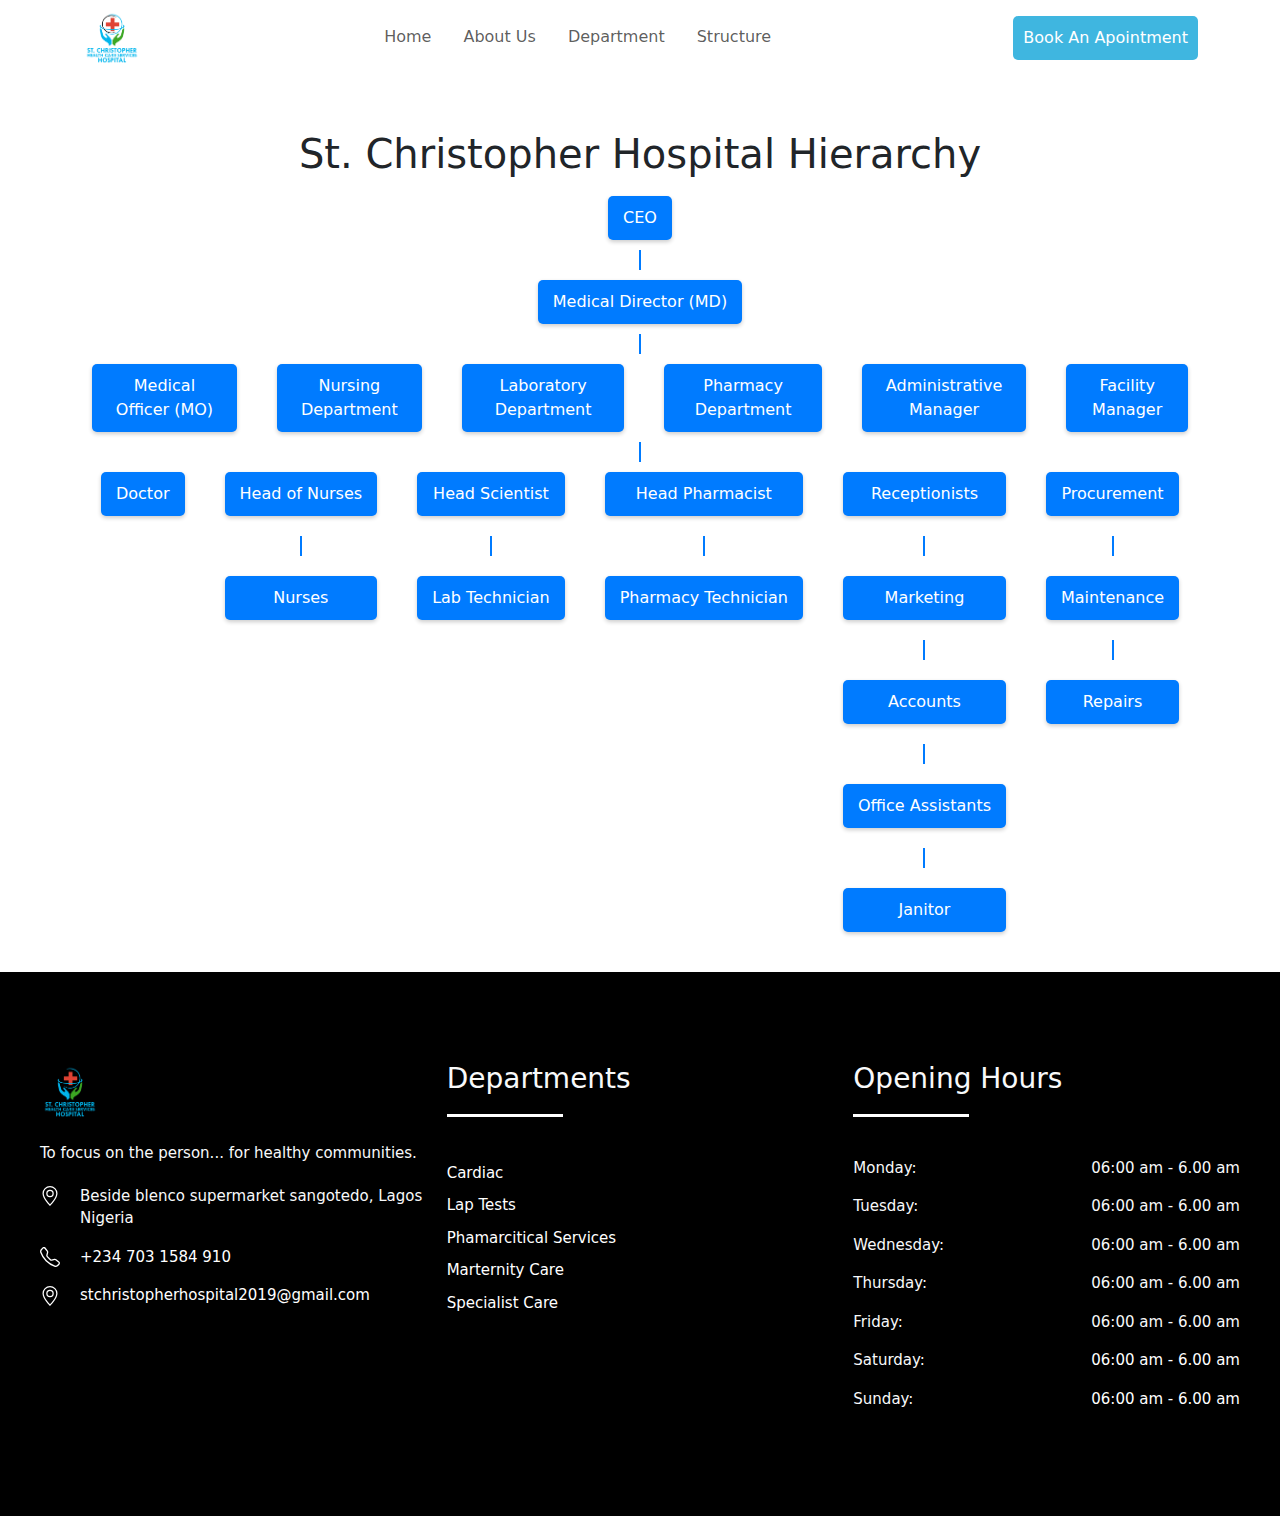
<file: structure.html>
<!DOCTYPE html>
<html lang="en">
<head>
    <meta charset="UTF-8">
    <meta name="viewport" content="width=device-width, initial-scale=1.0">
    <title>St. Christopher Hospital Hierarchy</title>
    <link href="https://cdn.jsdelivr.net/npm/bootstrap@5.3.3/dist/css/bootstrap.min.css" rel="stylesheet" integrity="sha384-QWTKZyjpPEjISv5WaRU9OFeRpok6YctnYmDr5pNlyT2bRjXh0JMhjY6hW+ALEwIH" crossorigin="anonymous">
    <link href="https://unpkg.com/aos@2.3.1/dist/aos.css" rel="stylesheet">
    <link rel="stylesheet" href="structure.css">
</head>
<body>
    <nav class="navbar navbar-expand-lg py-2 bg">
        <div class="container">
            <img src="./images/ST. CHRISTOPHER HOSPITAL.png" alt="" class="logo">


            <div class="collapse navbar-collapse" id="navmenu">
                <ul class="navbar-nav m-auto nav-underline">
                    <li class="nav-item">
                        <a href="index.html" class="nav-link topper">Home</a>
                    </li>
                    <li class="nav-item">
                        <a href="about-us.html" class="nav-link topper">About Us</a>
                    </li>
                    <li class="nav-item">
                      <a href="department.html" class="nav-link topper">Department</a>
                  </li>
                  <li class="nav-item">
                    <a href="structure.html" class="nav-link topper">Structure</a>
                </li>
                    <li class="nav-item d-content d-md-none">
                        <a href="appointment.html" class="nav-link topper">Appiontment</a>
                    </li>
                </ul>
            </div>
         <div class="d-flex align-items-center">
            <div class="justify-content-end align-items-center d-flex d-xsm-none">
              
                <a href="appointment.html" class="nav-sub d-none d-sm-block">Book An Apointment</a>
                
                        <svg xmlns="http://www.w3.org/2000/svg" height="30px" class="svg p-10 d-none" viewBox="0 -960 960 960" width="30px" fill="#396cf0"><path d="M784-120 532-372q-30 24-69 38t-83 14q-109 0-184.5-75.5T120-580q0-109 75.5-184.5T380-840q109 0 184.5 75.5T640-580q0 44-14 83t-38 69l252 252-56 56ZM380-400q75 0 127.5-52.5T560-580q0-75-52.5-127.5T380-760q-75 0-127.5 52.5T200-580q0 75 52.5 127.5T380-400Z"/></svg>
                    
                
            </div>
            <button class="navbar-toggler" type="button"
            data-bs-toggle="collapse" data-bs-target="#navmenu">
        <span class="navbar-toggler-icon"></span></button>
    </div>

           
        </div>

    </nav>

<div class="container chart-container">
  <h1 class="text-center mt-4">St. Christopher Hospital Hierarchy</h1>
  
  <!-- Top Level -->
  <div class="node">CEO</div>
  <div class="line"></div>

  <!-- Level 1 -->
  <div class="node">Medical Director (MD)</div>
  <div class="line"></div>

  <!-- Level 2 -->
  <div class="branch">
    <div class="node">Medical Officer (MO)</div>
    <div class="node">Nursing Department</div>
    <div class="node">Laboratory Department</div>
    <div class="node">Pharmacy Department</div>
    <div class="node">Administrative Manager</div>
    <div class="node">Facility Manager</div>
  </div>
  <div class="line"></div>

  <!-- Level 3 (Heads of Departments) -->
  <div class="branch">
    <div class="vertical-branch">
      <div class="node">Doctor</div>
    </div>

    <div class="vertical-branch">
      <div class="node">Head of Nurses</div>
      <div class="line"></div>
      <div class="node">Nurses</div>
    </div>

    <div class="vertical-branch">
      <div class="node">Head Scientist</div>
      <div class="line"></div>
      <div class="node">Lab Technician</div>
    </div>

    <div class="vertical-branch">
      <div class="node">Head Pharmacist</div>
      <div class="line"></div>
      <div class="node">Pharmacy Technician</div>
    </div>

    <div class="vertical-branch">
      <div class="node">Receptionists</div>
      <div class="line"></div>
      <div class="node">Marketing</div>
      <div class="line"></div>
      <div class="node">Accounts</div>
      <div class="line"></div>
      <div class="node">Office Assistants</div>
      <div class="line"></div>
      <div class="node">Janitor</div>
    </div>

    <div class="vertical-branch">
      <div class="node">Procurement</div>
      <div class="line"></div>
      <div class="node">Maintenance</div>
      <div class="line"></div>
      <div class="node">Repairs</div>
    </div>
  </div>
</div>




    <footer id="footer">
        <div class="footer-content text-light">
         <div class="footer-element">
           <img src="./images/ST. CHRISTOPHER HOSPITAL.png" alt="" class="logo">
             <div class="text-light my">To focus on the person... for healthy communities.</div>
             <div class="footer-profile-link  ">
                 <ul class="footer-info-link d-flex  list-footer">
                     <li class="align-center list-footer ">
                      <svg xmlns="http://www.w3.org/2000/svg" width="20" height="20" fill="white" class="bi bi-geo-alt mr" viewBox="0 0 16 16">
                      <path d="M12.166 8.94c-.524 1.062-1.234 2.12-1.96 3.07A32 32 0 0 1 8 14.58a32 32 0 0 1-2.206-2.57c-.726-.95-1.436-2.008-1.96-3.07C3.304 7.867 3 6.862 3 6a5 5 0 0 1 10 0c0 .862-.305 1.867-.834 2.94M8 16s6-5.686 6-10A6 6 0 0 0 2 6c0 4.314 6 10 6 10"/>
                      <path d="M8 8a2 2 0 1 1 0-4 2 2 0 0 1 0 4m0 1a3 3 0 1 0 0-6 3 3 0 0 0 0 6"/>
                    </svg></li>
                 <li> <div class="text-light list-footer">Beside blenco supermarket sangotedo, Lagos Nigeria</div></li>
                  </ul><ul class="footer-info-link d-flex  list-footer">
                     <li class="align-center list-footer ">
                         <svg xmlns="http://www.w3.org/2000/svg" width="20" height="20" fill="white" class="bi bi-telephone mr" viewBox="0 0 16 16">
                             <path d="M3.654 1.328a.678.678 0 0 0-1.015-.063L1.605 2.3c-.483.484-.661 1.169-.45 1.77a17.6 17.6 0 0 0 4.168 6.608 17.6 17.6 0 0 0 6.608 4.168c.601.211 1.286.033 1.77-.45l1.034-1.034a.678.678 0 0 0-.063-1.015l-2.307-1.794a.68.68 0 0 0-.58-.122l-2.19.547a1.75 1.75 0 0 1-1.657-.459L5.482 8.062a1.75 1.75 0 0 1-.46-1.657l.548-2.19a.68.68 0 0 0-.122-.58zM1.884.511a1.745 1.745 0 0 1 2.612.163L6.29 2.98c.329.423.445.974.315 1.494l-.547 2.19a.68.68 0 0 0 .178.643l2.457 2.457a.68.68 0 0 0 .644.178l2.189-.547a1.75 1.75 0 0 1 1.494.315l2.306 1.794c.829.645.905 1.87.163 2.611l-1.034 1.034c-.74.74-1.846 1.065-2.877.702a18.6 18.6 0 0 1-7.01-4.42 18.6 18.6 0 0 1-4.42-7.009c-.362-1.03-.037-2.137.703-2.877z"/>
                           </svg></li>
                 <li> <div class=" list-footer closed"> +234 703 1584 910</div></li>
                  </ul><ul class="footer-info-link d-flex  list-footer">
                     <li class="align-center list-footer ">
                      <svg xmlns="http://www.w3.org/2000/svg" width="20" height="20" fill="white" class="bi bi-geo-alt mr" viewBox="0 0 16 16">
                      <path d="M12.166 8.94c-.524 1.062-1.234 2.12-1.96 3.07A32 32 0 0 1 8 14.58a32 32 0 0 1-2.206-2.57c-.726-.95-1.436-2.008-1.96-3.07C3.304 7.867 3 6.862 3 6a5 5 0 0 1 10 0c0 .862-.305 1.867-.834 2.94M8 16s6-5.686 6-10A6 6 0 0 0 2 6c0 4.314 6 10 6 10"/>
                      <path d="M8 8a2 2 0 1 1 0-4 2 2 0 0 1 0 4m0 1a3 3 0 1 0 0-6 3 3 0 0 0 0 6"/>
                    </svg></li>
                 <li> <div class=" list-footer closed">stchristopherhospital2019@gmail.com</div></li>
                  </ul>
             </div>
         </div>
         <div class="footer-element d-none">
           <h3 class="footer-h text-light">Quick Links</h3>
           <div class="line-footer"></div>
           <ul class="list-footer">
               <a href="#section2 " class="text-none footer-list-hover"><li class="footer-list-hover">Who Are We</li></a>
               
           </ul>
       </div>
       <div class="footer-element align-center">
         <h3 class="footer-h text-light ">Departments</h3>
         <div class="line-footer"></div>
         <ul class="list-footer">
             <a href="department.html#heart"  class="footer-list-hover"><li  class="footer-list-hover">Cardiac</li></a>
             <a href="department.html#lab"  class="footer-list-hover"><li class="footer-list-hover">Lap Tests</li></a>
             <a href="department.html#pills"  class="footer-list-hover"><li class="footer-list-hover">Phamarcitical Services</li></a>
             <a href="department.html#baby"  class="footer-list-hover"><li class="footer-list-hover">Marternity Care</li></a>
             <a href="department.html#care"  class="footer-list-hover"><li class="footer-list-hover">Specialist Care</li></a>
         </ul>
     </div>
       <div class="footer-element">
           <h3 class="footer-h text-light">Opening Hours</h3>
           <div class="line-footer"></div>
           <div class="footer-profile-link">
               <ul class="footer-info-link d-flex justify-content-between list-footer">
                   <li class="align-center list-footer text-light">Monday:</li>
               <li> <div class="text-light list-footer ">06:00 am - 6.00 am</div></li>
                </ul> <ul class="footer-info-link d-flex justify-content-between list-footer">
                   <li class="align-center list-footer text-light">Tuesday:</li>
               <li> <div class="text-light list-footer ">06:00 am - 6.00 am</div></li>
                </ul> <ul class="footer-info-link d-flex justify-content-between list-footer">
                   <li class="align-center list-footer text-light">Wednesday:</li>
               <li> <div class="text-light list-footer ">06:00 am - 6.00 am</div></li>
                </ul> <ul class="footer-info-link d-flex justify-content-between list-footer">
                   <li class="align-center list-footer text-light">Thursday:</li>
               <li> <div class="text-light list-footer ">06:00 am - 6.00 am</div></li>
                </ul> <ul class="footer-info-link d-flex justify-content-between list-footer">
                   <li class="align-center list-footer text-light">Friday:</li>
               <li> <div class="text-light list-footer ">06:00 am - 6.00 am</div></li>
                </ul> <ul class="footer-info-link d-flex justify-content-between list-footer">
                   <li class="align-center list-footer text-light">Saturday:</li>
               <li> <div class=" list-footer closed">06:00 am - 6.00 am</div></li>
                </ul> <ul class="footer-info-link d-flex justify-content-between list-footer">
                   <li class="align-center list-footer text-light">Sunday:</li>
               <li> <div class=" list-footer closed">06:00 am - 6.00 am</div></li>
                </ul>
           </div>
       </div>
         

          
         
         
        </div>
        

 </footer>
    <script src="https://cdn.jsdelivr.net/npm/bootstrap@5.3.3/dist/js/bootstrap.bundle.min.js" integrity="sha384-YvpcrYf0tY3lHB60NNkmXc5s9fDVZLESaAA55NDzOxhy9GkcIdslK1eN7N6jIeHz" crossorigin="anonymous"></script>
    <script src="https://unpkg.com/aos@2.3.1/dist/aos.js"></script>
</body>
</html>

<script>
    AOS.init();
  </script>
</file>
<file: structure.css>
.nav-sub{
    color: white;
    padding: 10px;
    background-color: #3fb6e0;
    border: none;
    text-decoration: none;
    border-radius: 5px;
}
.logo{
    width: 60px;
    height: auto;
}

.chart-container {
    margin: 30px auto;
    text-align: center;
    overflow: scroll;
  }
  .node {
    display: inline-block;
    padding: 10px 15px;
    margin: 10px;
    background-color: #007bff;
    color: white;
    border-radius: 5px;
    box-shadow: 0 2px 4px rgba(0, 0, 0, 0.2);
  }
  .node:hover {
    background-color: #0056b3;
  }
  .line {
    height: 20px;
    width: 2px;
    background-color: #007bff;
    margin: 0 auto;
  }
  .branch {
    display: flex;
    justify-content: center;
    
    gap: 20px;
  }
  .vertical-branch {
    display: flex;
    flex-direction: column;
    
    gap: 10px;
  }



#footer{
    background-color: black;
    color: white;
    
}
.footer-content{
    display: grid;
    grid-template-columns: repeat(3,1fr);
    padding: 80px 30px;
    justify-content: space-around;
    font-size: 15px;
}
.footer-element{
    
    padding: 10px 10px;
}
.footer-h{
    padding-bottom: 10px;
}
.list-footer{
    list-style-type: none;
    padding: 0px;

}

.my{
    padding: 20px 0px;
    line-height: 1.5;
    padding-right: 5px;
}
.mr{
    margin-right: 20px;
}

.line-footer{
    background-color: #fff;
    width: 30%;
    height: 3px;
    
    margin-bottom: 40px;
}
.footer-list-hover{
    padding: 5px 0px;
    color: #fff;
    text-decoration: none;
}
.footer-list-hover:hover{
    color: #a7c526;
}
.closed{
    color: #fff;
}
.closed:hover{
    color: #a7c526;
}
.footer-news-letter{
    background-color: #545454;
    display: flex;
    padding: 30px 20px;
}
@media screen and (max-width:992px){
    .footer-content{
       grid-template-columns: repeat(2,1fr);
    }
    .cards-group{
        grid-template-columns: repeat(3,1fr);
    }
}
@media screen and (max-width:576px){
    .footer-content{
       grid-template-columns: repeat(1,1fr);
    }
    .footer-content{
        padding: 0px;
    }
    .footer-content{
        grid-template-columns: repeat(1,1fr);
     }
}
</file>
